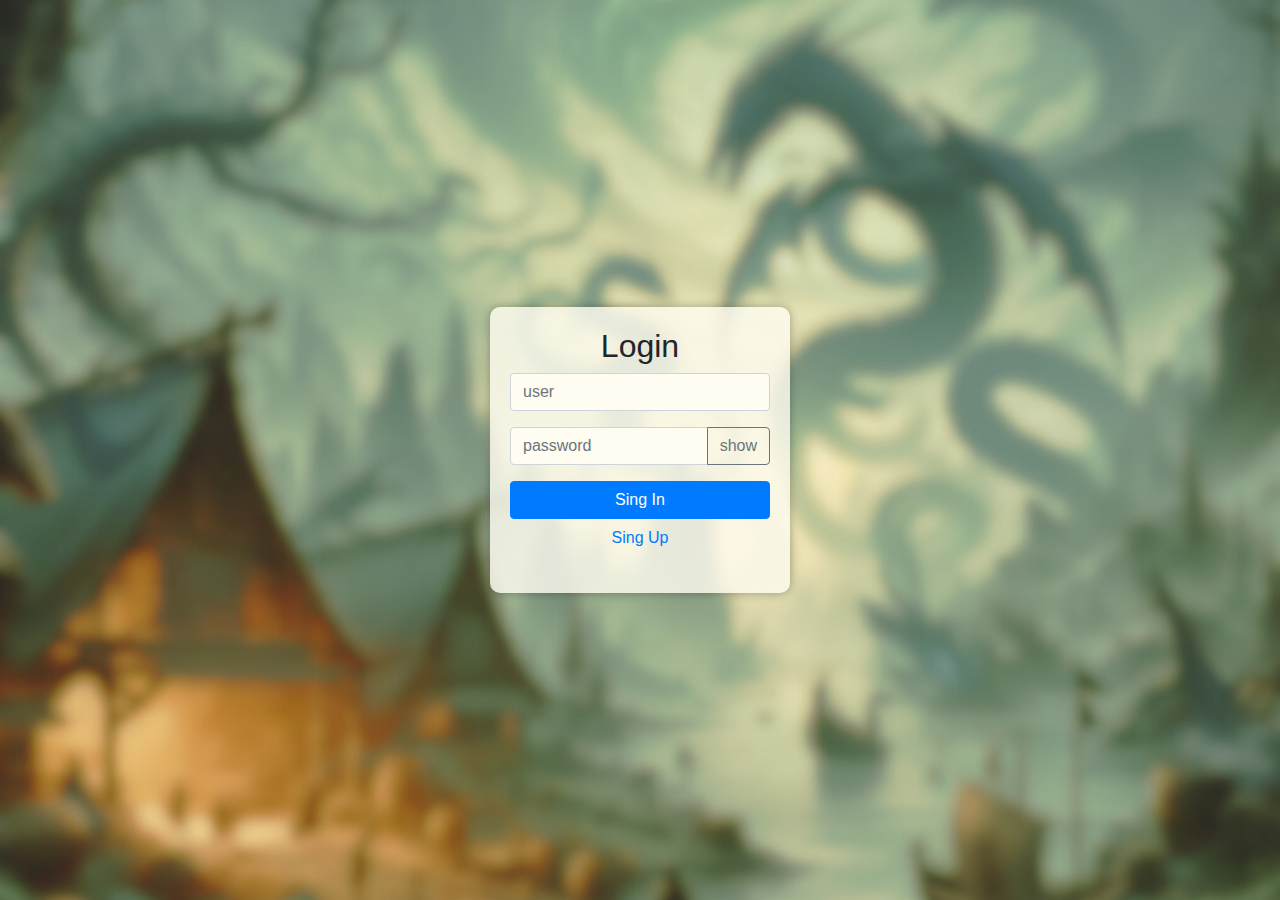
<file: index.html>
<!DOCTYPE html>
<html lang="pt-br">

<head>
    <meta charset="UTF-8">
    <meta name="viewport" content="width=device-width, initial-scale=1.0">
    <link href="https://maxcdn.bootstrapcdn.com/bootstrap/4.5.2/css/bootstrap.min.css" rel="stylesheet">
    <link rel="stylesheet" type="text/css" href="styles.css">
    <title>Login</title>
</head>

<body>

    <div class="login-container">
        <h2>Login</h2>
        <form id="authenticationForm">
            <div class="form-group">
                <input type="text" class="form-control" id="loginField" placeholder="user" required>
            </div>
            <div class="form-group">
                <div class="input-group">
                    <input type="password" class="form-control" id="passwordField" placeholder="password" required>
                    <div class="input-group-append">
                        <button class="btn btn-outline-secondary" type="button" onclick="togglePassword()">show</button>
                    </div>
                </div>
            </div>

            <button type="submit" class="btn btn-primary btn-block">Sing In</button>
            <button type="button" class="btn btn-link" data-toggle="modal" data-target="#createUserModal">Sing
                Up</button>
            <p id="mensagemErro"></p>

        </form>
    </div>

    <div class="modal fade" id="createUserModal" tabindex="-1" role="dialog" aria-labelledby="createUserModalLabel"
        aria-hidden="true">
        <div class="modal-dialog" role="document">
            <div class="modal-content">
                <div class="modal-header">
                    <h5 class="modal-title" id="createUserModalLabel">Register User</h5>
                    <button type="button" class="close" data-dismiss="modal" aria-label="Fechar">
                        <span aria-hidden="true">&times;</span>
                    </button>

                </div>
                <div class="modal-body">
                    <form id="createUserForm">
                        <div id="" class="form-group">
                            <input type="text" class="form-control" id="newUser" placeholder="new user" required>
                        </div>
                        <div class="form-group">
                            <input type="password" class="form-control" id="newPassword" placeholder="new pasword"
                                required>
                        </div>
                        <button type="submit" class="btn btn-primary btn-block">Register</button>
                        <p></p>
                        <p id="mensagemErroPost"></p>

                    </form>
                </div>
            </div>
        </div>
    </div>
    </div>


    <div class="modal fade" id="editJournalModal" tabindex="-1" role="dialog" aria-labelledby="editItemModalLabel"
        aria-hidden="true">
        <div class="modal-dialog" role="document">
            <div class="modal-content">
                <div class="modal-header">
                    <h5 class="modal-title" id="characterModalLabel">Your Journal</h5>
                    <button type="button" class="close" data-dismiss="modal" aria-label="Close">
                        <span aria-hidden="true">×</span>
                    </button>
                </div>
                <div class="modal-body">
                    <form>

                        <div class="mb-3">
                            <textarea class="form-control" id="editJournal"></textarea>
                        </div>

                        <button type="button" class="btn btn-outline-primary">Send</button>

                    </form>
                </div>


                <div class="footer">
                    <p>Made with ♥ by João Rollo</p>
                </div>

                <script src="https://code.jquery.com/jquery-3.5.1.slim.min.js"></script>
                <script src="https://cdn.jsdelivr.net/npm/@popperjs/core@2.9.2/dist/umd/popper.min.js"></script>
                <script src="https://maxcdn.bootstrapcdn.com/bootstrap/4.5.2/js/bootstrap.min.js"></script>
                <script src="scripts.js"></script>

</body>

</html>
</file>
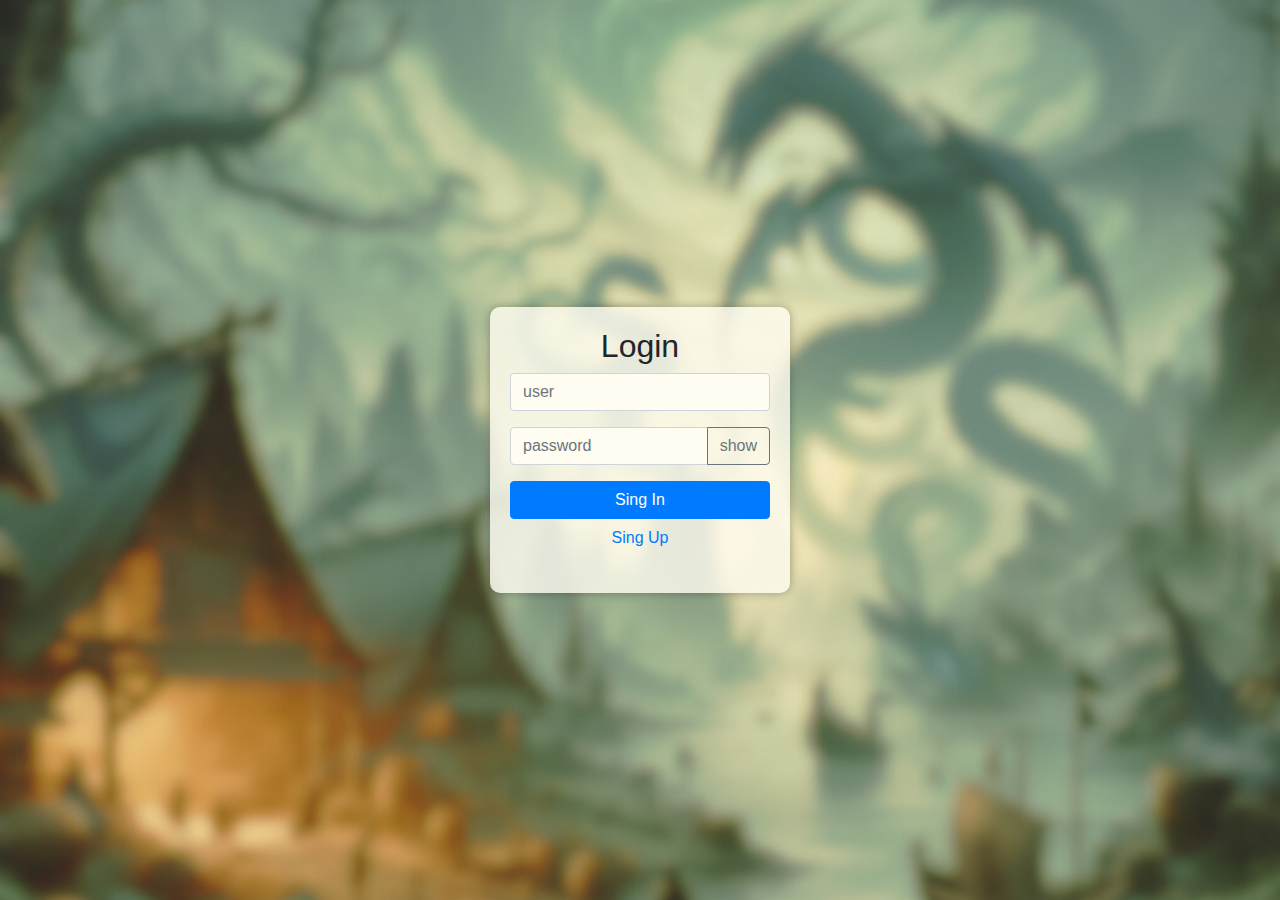
<file: pages/index.html>
<!DOCTYPE html>
<html lang="pt-br">

<head>
    <meta charset="UTF-8">
    <meta name="viewport" content="width=device-width, initial-scale=1.0">
    <link href="https://maxcdn.bootstrapcdn.com/bootstrap/4.5.2/css/bootstrap.min.css" rel="stylesheet">
    <link rel="stylesheet" type="text/css" href="../assets/css/styles.css">
    <title>Login</title>
</head>

<body>

    <div class="login-container">
        <h2>Login</h2>
        <form id="authenticationForm">
            <div class="form-group">
                <input type="text" class="form-control" id="loginField" placeholder="user" required>
            </div>
            <div class="form-group">
                <div class="input-group">
                    <input type="password" class="form-control" id="passwordField" placeholder="password" required>
                    <div class="input-group-append">
                        <button class="btn btn-outline-secondary" type="button" onclick="togglePassword()">show</button>
                    </div>
                </div>
            </div>

            <button type="submit" class="btn btn-primary btn-block">Sing In</button>
            <button type="button" class="btn btn-link" data-toggle="modal" data-target="#createUserModal">Sing
                Up</button>
            <p id="mensagemErro"></p>

        </form>
    </div>

    <div class="modal fade" id="createUserModal" tabindex="-1" role="dialog" aria-labelledby="createUserModalLabel"
        aria-hidden="true">
        <div class="modal-dialog" role="document">
            <div class="modal-content">
                <div class="modal-header">
                    <h5 class="modal-title" id="createUserModalLabel">Register User</h5>
                    <button type="button" class="close" data-dismiss="modal" aria-label="Fechar">
                        <span aria-hidden="true">&times;</span>
                    </button>

                </div>
                <div class="modal-body">
                    <form id="createUserForm">
                        <div id="" class="form-group">
                            <input type="text" class="form-control" id="newUser" placeholder="new user" required>
                        </div>
                        <div class="form-group">
                            <input type="password" class="form-control" id="newPassword" placeholder="new pasword"
                                required>
                        </div>
                        <button type="submit" class="btn btn-primary btn-block">Register</button>
                        <p></p>
                        <p id="mensagemErroPost"></p>

                    </form>
                </div>
            </div>
        </div>
    </div>
    </div>


    <div class="modal fade" id="editJournalModal" tabindex="-1" role="dialog" aria-labelledby="editItemModalLabel"
        aria-hidden="true">
        <div class="modal-dialog" role="document">
            <div class="modal-content">
                <div class="modal-header">
                    <h5 class="modal-title" id="characterModalLabel">Your Journal</h5>
                    <button type="button" class="close" data-dismiss="modal" aria-label="Close">
                        <span aria-hidden="true">×</span>
                    </button>
                </div>
                <div class="modal-body">
                    <form>

                        <div class="mb-3">
                            <textarea class="form-control" id="editJournal"></textarea>
                        </div>

                        <button type="button" class="btn btn-outline-primary">Send</button>

                    </form>
                </div>


                <div class="footer">
                    <p>Made with ♥ by João Rollo</p>
                </div>

                <script src="https://code.jquery.com/jquery-3.5.1.slim.min.js"></script>
                <script src="https://cdn.jsdelivr.net/npm/@popperjs/core@2.9.2/dist/umd/popper.min.js"></script>
                <script src="https://maxcdn.bootstrapcdn.com/bootstrap/4.5.2/js/bootstrap.min.js"></script>
                <script src="../functions/scripts.js"></script>

</body>

</html>
</file>
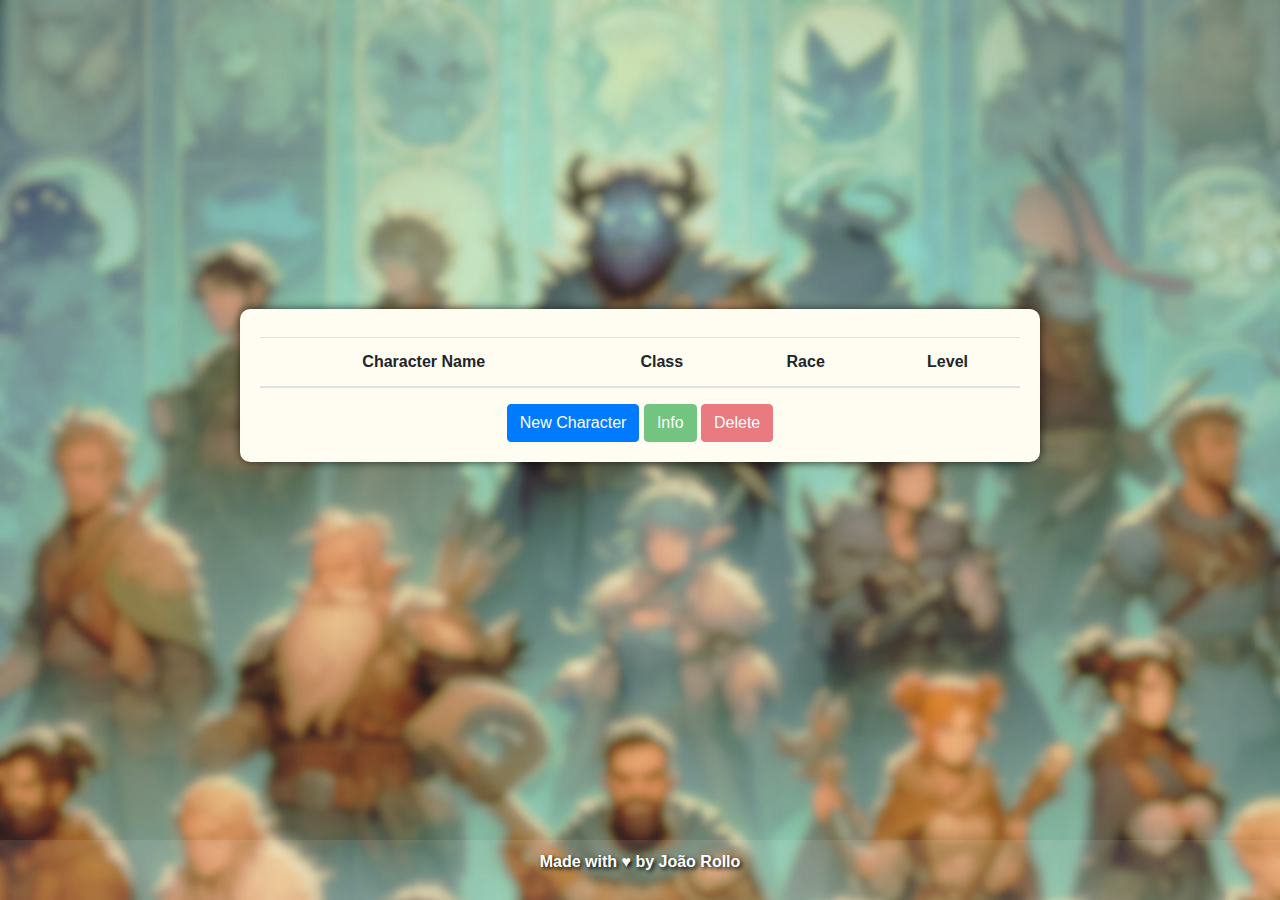
<file: characterList.html>
<!DOCTYPE html>
<html lang="pt-br">

<head>
    <meta charset="UTF-8">
    <meta name="viewport" content="width=device-width, initial-scale=1.0">
    <link href="https://maxcdn.bootstrapcdn.com/bootstrap/4.5.2/css/bootstrap.min.css" rel="stylesheet">
    <link href="/characterList.css" rel="stylesheet">

    <title>Character Manager</title>

</head>

<body>
    <div class="container">
        <div class="table-container">
            <h3></h3>
            <table class="table table-hover " id="characterTable">
                <thead>
                    <tr>
                        <th>Character Name</th>
                        <th>Class</th>
                        <th>Race</th>
                        <th>Level</th>
                    </tr>
                </thead>
                <tbody id="characterTableBody"></tbody>
            </table>
            <div class="text-center">
                <button id="addCharacter" class="btn btn-primary" data-toggle="modal"
                    data-target="#addCharacterModal">New Character</button>
                <button id="infoCharacter" class="btn btn-success">Info</button>
                <button id="deleteCharacter" class="btn btn-danger" onclick="confirmarExclusao()">Delete</button>



            </div>
        </div>
    </div>
    <div class="footer">
        <p>Made with ♥ by João Rollo</p>
    </div>

    <!-- Modal -->
    <div class="modal fade" id="addCharacterModal" tabindex="-1" role="dialog" aria-labelledby="addCharacterModalLabel"
        aria-hidden="true">
        <div class="modal-dialog" role="document">
            <div class="modal-content">
                <div class="modal-header">
                    <h5 class="modal-title" id="characterModalLabel">Create Character</h5>
                    <button type="button" class="close" data-dismiss="modal" aria-label="Close">
                        <span aria-hidden="true">×</span>
                    </button>
                </div>
                <div class="modal-body">
                    <form>
                        <div class="form-group">
                            <label for="characterName">Character Name</label>
                            <input type="text" class="form-control" id="characterName">
                        </div>
                        <div class="form-group">
                            <label for="background">Background</label>
                            <input type="text" class="form-control" id="background">
                        </div>
                        <div class="form-group">
                            <label for="alignment">Alignment</label>
                            <select class="form-control" id="alignment">
                                <option>Lawful Good</option>
                                <option>Neutral Good</option>
                                <option>Chaotic Good</option>
                                <option>Lawful Neutral</option>
                                <option>True Neutral</option>
                                <option>Chaotic Neutral</option>
                                <option>Lawful Evil</option>
                                <option>Neutral Evil</option>
                                <option>Chaotic Evil</option>

                            </select>
                        </div>
                        <div class="form-group">
                            <label for="class">Class</label>
                            <select class="form-control" id="class">
                                <!-- Substitua com as opções de classe de D&D 5ª edição -->
                                <option>Barbarian</option>
                                <option>Bard</option>
                                <option>Warlock</option>
                                <option>Cleric</option>
                                <option>Druid</option>
                                <option>Sorcerer</option>
                                <option>Fighter</option>
                                <option>Rogue</option>
                                <option>Wizard</option>
                                <option>Monk</option>
                                <option>Paladin</option>
                                <option>Ranger</option>




                            </select>
                        </div>
                        <div class="form-group">
                            <label for="race">Race</label>
                            <select class="form-control" id="race">
                                <!-- Substitua com as opções de raça de D&D 5ª edição -->
                                <option>Hill Dwarf</option>
                                <option>Mountain Dwarf</option>
                                <option>High Elf</option>
                                <option>Wood Elf</option>
                                <option>Drow</option>
                                <option>Eladrin</option>
                                <option>Lightfoot Halfling</option>
                                <option>Stout Halfling</option>
                                <option>Dragonborn</option>
                                <option>Forest Gnome</option>
                                <option>Rock Gnome</option>
                                <option>Half-Elf</option>
                                <option>Half-Orc</option>
                                <option>Tiefling</option>

                            </select>
                        </div>
                        <div class="form-group">
                            <label for="level">Level</label>
                            <select class="form-control" id="level">
                                <!-- Opções de 1 a 20 -->
                                <option>1</option>
                                <option>2</option>
                                <option>3</option>
                                <option>4</option>
                                <option>5</option>
                                <option>6</option>
                                <option>7</option>
                                <option>8</option>
                                <option>9</option>
                                <option>10</option>
                                <option>11</option>
                                <option>12</option>
                                <option>13</option>
                                <option>14</option>
                                <option>15</option>
                                <option>16</option>
                                <option>17</option>
                                <option>18</option>
                                <option>19</option>
                                <option>20</option>
                            </select>
                        </div>
                        <p id="mensagemErro"></p>
                    </form>
                </div>
                <div class="modal-footer">
                    <button type="button" class="btn btn-secondary" data-dismiss="modal">Cancel</button>
                    <button id="createCharacterButtton" type="button" class="btn btn-primary">Create</button>
                </div>
            </div>
        </div>
    </div>

    </div>
    <div class="modal fade" id="deleteCharacterModal" tabindex="-1" role="dialog"
        aria-labelledby="deleteCharacterModalLabel" aria-hidden="true"></div>
    <script src="https://code.jquery.com/jquery-3.5.1.slim.min.js"></script>
    <script src="https://cdn.jsdelivr.net/npm/@popperjs/core@2.9.2/dist/umd/popper.min.js"></script>
    <script src="https://maxcdn.bootstrapcdn.com/bootstrap/4.5.2/js/bootstrap.min.js"></script>
    <script src="characterList.js"></script>
</body>

</html>
</file>
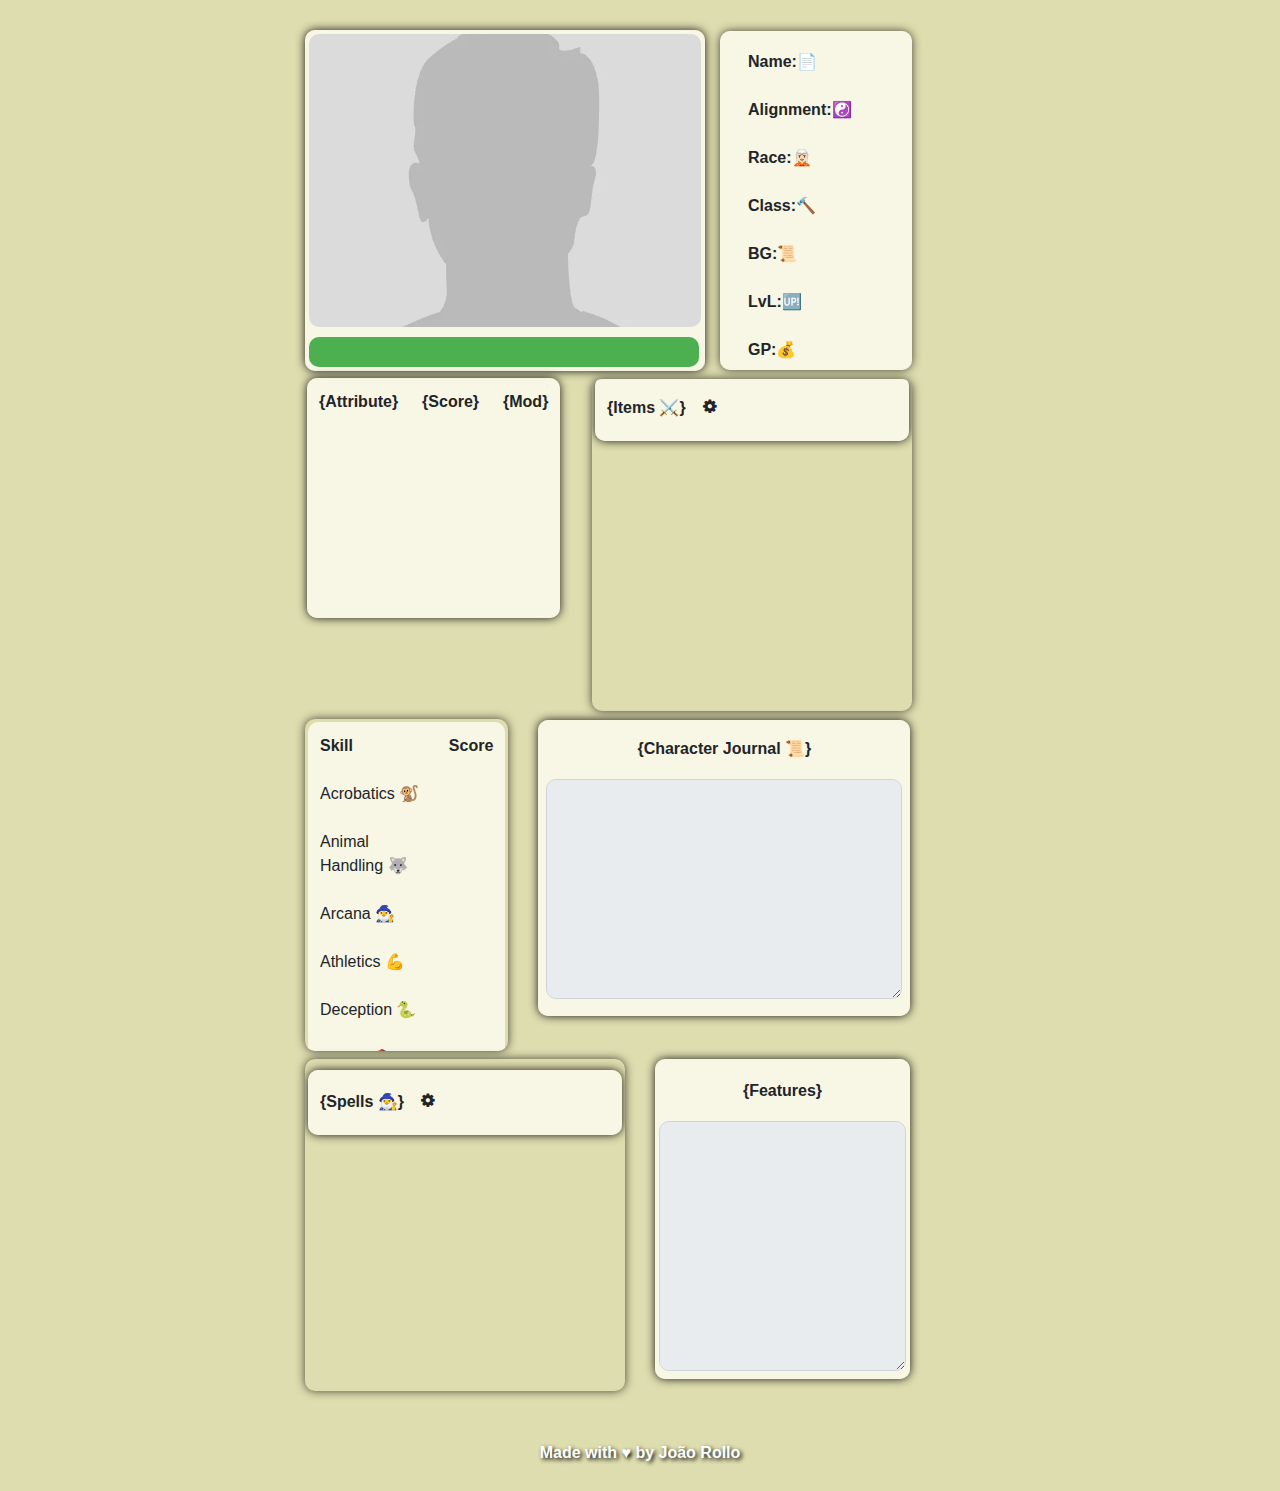
<file: detail.html>
<!DOCTYPE html>
<html lang="en">

<head>
  <meta charset="UTF-8">
  <meta name="viewport" content="width=device-width, initial-scale=1.0">
  <link href="https://maxcdn.bootstrapcdn.com/bootstrap/4.5.2/css/bootstrap.min.css" rel="stylesheet">
  <link href="testeDetail.css" rel="stylesheet">
  <link rel="stylesheet" href="https://cdnjs.cloudflare.com/ajax/libs/font-awesome/4.7.0/css/font-awesome.min.css">


  <title>Character Manager</title>

</head>

<body>

  <div class="container">
    <!-- Imagem and Character informations side by side - first row -->
    <div class="row">
      <div id="imageCharacter" class="character-sheet img-container">

        <!-- Character image -->
        <input type="file" id="inputFile" style="display: none" onchange="uploadFile()">
<img id="fotoPersonagem" src="" alt="Imagem Exemplo" onclick="openFilePicker()">


        <!-- Character life bar -->
        <div id="myProgress">
          <div id="myBar">
            <center>
              <scan id="vida-atual"></scan><strong></strong>
              <scan id="vida-maxima"></scan>
            </center>
          </div>
        </div>
      </div>

      <!-- Character informations -->
      <div id="informations" class="character-sheet div-tabela" data-toggle="modal"
        data-target="#editInformationsModal">
        <h2 class="text-center"></h2>
        <p></p>
        <div class="attribute">
          <label for="strength">Name:📄</label>
          <p id="characterNameProfile"></p>
        </div>

        <div class="attribute">
          <label for="dexterity">Alignment:☯️</label>
          <p id="alignmentProfile"></p>
        </div>

        <div class="attribute">
          <label for="constitution">Race:🧝🏻</label>
          <p id="raceProfile"></p>
        </div>

        <div class="attribute">
          <label for="intelligence">Class:🔨</label>
          <p id="classProfile"></p>
        </div>

        <div class="attribute">
          <label for="wisdom">BG:📜</label>
          <p id="backgroundProfile"></p>
        </div>

        <div class="attribute">
          <label for="charisma">LvL:🆙</label>
          <p id="levelProfile"></p>
        </div>

        <div class="attribute">
          <label for="charisma">GP:💰</label>
          <p id="gpProfile"></p>
        </div>

        <div class="attribute">
          <label for="charisma">AC:🛡️</label>
          <p id="acProfile"></p>
        </div>

        <div class="attribute">
          <label for="charisma">PB:⭐</label>
          <p id="profProfile"></p>
        </div>
      </div>
    </div>



    <!-- Attributes table and Items table side by side - second row -->
    <div class="row">
      <div id="attributeTable" class="col-md-6">

        <!-- Character Attributes -->
        <div class="attributeMod">
          <table id="tableAttributes" class="table table-borderless character-sheet" data-toggle="modal"
            data-target="#editAttributesModal">
            <thead>
              <tr>
                <th>{Attribute}</th>
                <th class="class-score">{Score}</th>
                <th>{Mod}</th>
              </tr>
            </thead>
            <tbody id="attributesTable">
              <!-- Attributes will be inserted here by javascript -->
            </tbody>
          </table>
        </div>


      </div>
      <div class="col-md-6">

        <!-- Character Items -->
        <div id="div-tabela">
          <table class="table table-hover table-borderless character-table div-tabela">
            <thead>
              <tr>
                <th>{Items ⚔️} <button id="addItems" data-toggle="modal" data-target="#addItemModal"
                    class="btn editButton">
                    <i class="fa fa-cog"></i>
                  </button></th>
              </tr>
            </thead>
            <!-- Items will be inserted here by javascript -->
            <tbody id="itemsTableBody"></tbody>
          </table>

        </div>
      </div>
    </div>


        <!-- Skills table and Journal side by side - third row -->

    <div class="row">
      <div class="col-md-4">
        
        <!-- Character Skills -->
        <div id="div-tabela" class="items-container wd-1 div-tabela" data-toggle="modal"
          data-target="#editSkillslModal">
          <table class="table table-borderless">
            <thead>
              <tr>
                <th>Skill</th>
                <th>Score</th>
              </tr>
            </thead>
            <tbody>
              <tr>
                <td>Acrobatics 🐒</td>
                <td id="acrobaticsSkill"></td>
              </tr>
              <tr>
                <td>Animal Handling 🐺</td>
                <td id="animal-handingSkill"></td>
              </tr>
              <tr>
                <td>Arcana 🧙‍♂️</td>
                <td id="arcanaSkill"></td>
              </tr>
              <tr>
                <td>Athletics 💪</td>
                <td id="athleticsSkill"></td>
              </tr>
              <tr>
                <td>Deception 🐍</td>
                <td id="deceptionSkill"></td>
              </tr>
              <tr>
                <td>History 📚</td>
                <td id="histoySkill"></td>
              </tr>
              <tr>
                <td>Insight 💡</td>
                <td id="insightSkill"></td>
              </tr>
              <tr>
                <td>Intimidation 😱</td>
                <td id="intimidationtSkill"></td>
              </tr>
              <tr>
                <td>Investigation 🕵️</td>
                <td id="investigationSkill"></td>
              </tr>
              <tr>
                <td>Medicine ⚕️</td>
                <td id="medicineSkill"></td>
              </tr>
              <tr>
                <td>Nature 🌿</td>
                <td id="natureSkill"></td>
              </tr>
              <tr>
                <td>Perception 🔎</td>
                <td id="perceptionSkill"></td>
              </tr>
              <tr>
                <td>Performance 🎭</td>
                <td id="performanceSkill"></td>
              </tr>
              <tr>
                <td>Persuasion 🗣️</td>
                <td id="persuasionSkill"></td>
              </tr>
              <tr>
                <td>Religion ✝️</td>
                <td id="religionSkill"></td>
              </tr>
              <tr>
                <td>Sleight of Hand 👋</td>
                <td id="sleightSkill"></td>
              </tr>
              <tr>
                <td>Stealth 👥</td>
                <td id="stealthSkill"></td>
              </tr>
              <tr>
                <td>Survival 🔥</td>
                <td id="survivalSkill"></td>
              </tr>
            </tbody>
          </table>

        </div>
      </div>
      <div class="col-md-6">
        <div class="items-container">

          <!-- Character Journal -->
          <div id="journalInfo" class="character-sheet">
            <div class="form-group">
              <p></p>
              <center><label>{Character Journal 📜} </label></center>
              <textarea class="form-control" id="journal" rows="4" readonly data-toggle="modal"
                data-target="#editJournalModal">
              </textarea>
             
            </div>
          </div>
        </div>
      </div>

    </div>
    <div class="row">
      <div class="col-md-6">
        <div id="div-tabela" class="items-container">
          <h4></h4>

          <table class="table table-hover table-borderless character-table">
            <thead>
              <tr>
                <th>{Spells 🧙‍♂️} <button id="" class="btn editButton">
                    <i class="fa fa-cog" id="addSpells" data-toggle="modal" data-target="#addSpellModal"
                    class="btn editButton"></i>
                  </button></th>
              </tr>
            </thead>
            <!-- Dados da tabela serão preenchidos dinamicamente aqui -->
            <tbody id="spellsTableBody"></tbody>
          </table>


        </div>
      </div>
      <div class="col-md-6">
        <div id="featuresInfo" class="character-sheet">
          <div class="form-group">
            <p></p>
            <center><label>{Features} </label></center>
            <textarea class="form-control" id="features" rows="4" readonly data-toggle="modal"
            data-target="#editFeaturesModal">
              </textarea>
            
          </div>
        </div>
      </div>
    </div>
  </div>
  </div>
  </div>



  </div>


  </div>


  <footer>
    <p>Made with ♥ by João Rollo</p>
  </footer>







  <!-- Modal para exibir a descrição -->
  <div class="modal fade" id="descriptionModal" tabindex="-1" role="dialog" aria-labelledby="descriptionModalLabel"
    aria-hidden="true">
    <div class="modal-dialog" role="document">
      <div class="modal-content">
        <div class="modal-header">
          <h5 class="modal-title" id="descriptionModalLabel">Description:</h5>
          <button type="button" class="close" data-dismiss="modal" aria-label="Close">
            <span aria-hidden="true">&times;</span>
          </button>
        </div>
        <div class="modal-body">
          <p id="descriptionContent"></p>
        </div>
        <div class="modal-footer">
          <button type="button" class="btn btn-secondary" data-dismiss="modal">Close</button>
          <button type="button" class="btn btn-danger" onclick="deleteSpell()" data-dismiss="modal">Delete</button>

        </div>

      </div>

    </div>


  </div>

  <div class="modal fade" id="editInformationsModal" tabindex="-1" role="dialog"
    aria-labelledby="addCharacterModalLabel" aria-hidden="true">
    <div class="modal-dialog" role="document">
      <div id="profileEdit" class="modal-content">
        <div class="modal-header">
          <h5 class="modal-title" id="characterModalLabel">Edit</h5>
          <button type="button" class="close" data-dismiss="modal" aria-label="Close">
            <span aria-hidden="true">×</span>
          </button>
        </div>
        <div class="modal-body">
          <form>
            <div class="form-group">
              <label for="characterName">Name: 📄</label>
              <input type="text" class="form-control" id="characterName">
            </div>

            <div class="form-group">
              <label for="alignment">Alignment: ☯️</label>
              <select class="form-control" id="alignment">
                <option>Lawful Good</option>
                <option>Neutral Good</option>
                <option>Chaotic Good</option>
                <option>Lawful Neutral</option>
                <option>True Neutral</option>
                <option>Chaotic Neutral</option>
                <option>Lawful Evil</option>
                <option>Neutral Evil</option>
                <option>Chaotic Evil</option>

              </select>
            </div>
            <div class="form-group">
              <label for="class">Class: 🔨</label>
              <select class="form-control" id="class">
                <option>Barbarian</option>
                <option>Bard</option>
                <option>Warlock</option>
                <option>Cleric</option>
                <option>Druid</option>
                <option>Sorcerer</option>
                <option>Fighter</option>
                <option>Rogue</option>
                <option>Wizard</option>
                <option>Monk</option>
                <option>Paladin</option>
                <option>Ranger</option>
              </select>
            </div>

            <div class="form-group">
              <label for="level">Level: 🆙</label>
              <select class="form-control" id="level">
                <!-- Opções de 1 a 20 -->
                <option>1</option>
                <option>2</option>
                <option>3</option>
                <option>4</option>
                <option>5</option>
                <option>6</option>
                <option>7</option>
                <option>8</option>
                <option>9</option>
                <option>10</option>
                <option>11</option>
                <option>12</option>
                <option>13</option>
                <option>14</option>
                <option>15</option>
                <option>16</option>
                <option>17</option>
                <option>18</option>
                <option>19</option>
                <option>20</option>
              </select>
            </div>

            <div class="form-group">
              <label>Armor Class: 🛡️</label>
              <input type="text" class="form-control" id="ac">
            </div>

            <div class="form-group">
              <label>Gold Pieces: 💰</label>
              <input type="text" class="form-control" id="gp">
            </div>

            <p id="mensagemErro"></p>


          </form>
        </div>
        <div class="modal-footer">
          <button type="button" class="btn btn-secondary" data-dismiss="modal">Cancel</button>
          <button id="editCharacterButton" type="button" class="btn btn-primary">Save</button>
        </div>
      </div>
    </div>
  </div>



  <div class="modal fade" id="addItemModal" tabindex="-1" role="dialog" aria-labelledby="editItemModalLabel"
    aria-hidden="true">
    <div class="modal-dialog" role="document">
      <div class="modal-content">
        <div class="modal-header">
          <h5 class="modal-title" id="characterModalLabel">Add Item</h5>
          <button type="button" class="close" data-dismiss="modal" aria-label="Close">
            <span aria-hidden="true">×</span>
          </button>
        </div>
        <div class="modal-body">
          <form>
            <div class="form-group">
              <label for="characterName">Name:</label>
              <input type="text" class="form-control" id="itemNamePost">
            </div>
            <div class="mb-3">
              <label for="message-text" class="col-form-label">Description:</label>
              <textarea class="form-control" id="descriptionNamePost"></textarea>
            </div>



          </form>
        </div>
        <div class="modal-footer">
          <button type="button" class="btn btn-secondary" data-dismiss="modal">Cancel</button>
          <button id="postItemButton" type="button" class="btn btn-primary">Save</button>
        </div>
      </div>
    </div>
  </div>


  <div class="modal" id="editAttributesModal">
    <div class="modal-dialog">
      <div id="modalAttributtes" class="modal-content">
        <div class="modal-header">
          <h5 class="modal-title">Attributes</h5>
          <button type="button" class="close" data-dismiss="modal">×</button>
        </div>
        <div class="modal-body">
          <p>Strength 💪: <input type="text" id="strEdit" class="square-input"></p>
          <p>Dexterity 🎯: <input type="text" id="dexEdit" class="square-input"></p>
          <p>Constitution 💚: <input type="text" id="constEdit" class="square-input"></p>
          <p>Intelligence 📘: <input type="text" id="intEdit" class="square-input"></p>
          <p>Wisdom ⌛: <input type="text" id="wisEdit" class="square-input"></p>
          <p>Charisma 🎭: <input type="text" id="chaEdit" class="square-input"></p>
          <p>Passive Perception 🔎: <input type="text" id="perEdit" class="square-input"></p>
        </div>
        <div class="modal-footer">
          <button type="button" class="btn btn-secondary" data-dismiss="modal">Close</button>
          <button id="editAttributesButton" type="button" class="btn btn-primary" data-dismiss="modal">Save</button>

        </div>
      </div>
    </div>
  </div>

  <div class="modal fade" id="editJournalModal" tabindex="-1" role="dialog" aria-labelledby="editItemModalLabel"
    aria-hidden="true">
    <div class="modal-dialog" role="document">
      <div id="journal-content" class="modal-content">
        <div class="modal-header">
          <h5 class="modal-title" id="characterModalLabel">Your Journal</h5>
          <button type="button" class="close" data-dismiss="modal" aria-label="Close">
            <span aria-hidden="true">×</span>
          </button>
        </div>
        <div class="modal-body">
          <form>

            <div class="mb-3">
              <textarea class="form-control" id="editJournal"></textarea>
            </div>
          </form>
          <div class="modal-footer">
            <button type="button" class="btn btn-secondary" data-dismiss="modal">Close</button>
            <button type="button" class="btn btn-primary" onclick="fetchPutJournal()" data-dismiss="modal">Save</button>
          </div>
        </div>
      </div>
    </div>
  </div>


  <div class="modal" id="editSkillslModal">
    <div class="modal-dialog">
      <div id="modalAttributtes" class="modal-content">
        <div class="modal-header">
          <h5 class="modal-title">Skills</h5>
          <button type="button" class="close" data-dismiss="modal">×</button>
        </div>
        <div class="modal-body">
          <p>Acrobatics 🐒: <input type="text" id="acrobaticsSkillEdit" class="square-input"></p>
          <p>Animal Handling 🐺: <input type="text" id="animalHandlingSkillEdit" class="square-input"></p>
          <p>Arcana 🧙‍♂️: <input type="text" id="arcanaSkillEdit" class="square-input"></p>
          <p>Athletics 💪: <input type="text" id="athleticsSkillEdit" class="square-input"></p>
          <p>Deception 🐍: <input type="text" id="deceptionSkillEdit" class="square-input"></p>
          <p>History 📚: <input type="text" id="histoySkillEdit" class="square-input"></p>
          <p>Insight 💡: <input type="text" id="insightSkillEdit" class="square-input"></p>
          <p>Intimidation 😱: <input type="text" id="intimidationtSkillEdit" class="square-input"></p>
          <p>Investigation 🕵️: <input type="text" id="investigationSkillEdit" class="square-input"></p>
          <p>Medicine ⚕️: <input type="text" id="medicineSkillEdit" class="square-input"></p>
          <p>Nature 🌿 : <input type="text" id="natureSkillEdit" class="square-input"></p>
          <p>Perception 🔎: <input type="text" id="perceptionSkillEdit" class="square-input"></p>
          <p>Performance 🎭: <input type="text" id="performanceSkillEdit" class="square-input"></p>
          <p>Persuasion 🗣️: <input type="text" id="persuasionSkillEdit" class="square-input"></p>
          <p>Religion ✝️: <input type="text" id="religionSkillEdit" class="square-input"></p>
          <p>Sleight of Hand 👋: <input type="text" id="sleightSkillEdit" class="square-input"></p>
          <p>Stealth 👥: <input type="text" id="stealthSkillEdit" class="square-input"></p>
          <p>Survival 🔥: <input type="text" id="survivalSkillEdit" class="square-input"></p>


        </div>
        <div class="modal-footer">
          <button type="button" class="btn btn-secondary" data-dismiss="modal">Close</button>
          <button id="editSkillsButton" type="button" class="btn btn-primary" onclick="" data-dismiss="modal">Save</button>

        </div>
      </div>
    </div>
  </div>




  <div class="modal fade" id="addSpellModal" tabindex="-1" role="dialog" aria-labelledby="editItemModalLabel"
    aria-hidden="true">
    <div class="modal-dialog" role="document">
      <div class="modal-content">
        <div class="modal-header">
          <h5 class="modal-title" id="characterModalLabel">Add Spell</h5>
          <button type="button" class="close" data-dismiss="modal" aria-label="Close">
            <span aria-hidden="true">×</span>
          </button>
        </div>
        <div class="modal-body">
          <form>
            <div class="form-group">
              <label for="characterName">Name:</label>
              <input type="text" class="form-control" id="SpellNamePost">
            </div>
            <div class="mb-3">
              <label for="message-text" class="col-form-label">Description:</label>
              <textarea class="form-control" id="descriptionSpellPost"></textarea>
            </div>

            <div class="modal-footer">
              <button type="button" class="btn btn-secondary" data-dismiss="modal">Close</button>
              <button id="addSpellButton" type="button" class="btn btn-primary" onclick="fetchAddSpell()" data-dismiss="modal" >Save</button>
    
            </div>
          </div>
        </div>
      </div>
    </div>






      <div class="modal fade" id="editFeaturesModal" tabindex="-1" role="dialog" aria-labelledby="editItemModalLabel"
      aria-hidden="true">
      <div class="modal-dialog" role="document">
        <div id="features-content" class="modal-content">
          <div class="modal-header">
            <h5 class="modal-title" id="characterModalLabel">Features</h5>
            <button type="button" class="close" data-dismiss="modal" aria-label="Close">
              <span aria-hidden="true">×</span>
            </button>
          </div>
          <div class="modal-body">
            <form>
  
              <div class="mb-3">
                <textarea class="form-control" id="editFeatures"></textarea>
              </div>
            </form>
            <div class="modal-footer">
              <button type="button" class="btn btn-secondary" data-dismiss="modal">Close</button>
              <button type="button" class="btn btn-primary" onclick="fetchPutFeatures()" data-dismiss="modal">Save</button>
            </div>
          </div>
        </div>
      </div>
    </div>











            <script src="https://code.jquery.com/jquery-3.5.1.slim.min.js"></script>
            <script src="https://cdn.jsdelivr.net/npm/@popperjs/core@2.9.2/dist/umd/popper.min.js"></script>
            <script src="https://maxcdn.bootstrapcdn.com/bootstrap/4.5.2/js/bootstrap.min.js"></script>
            <script src="detail-get.js"></script>
            <script src="detail-delete.js"></script>
            <script src="detail-put.js"></script>
            <script src="detail-post.js"></script>

</body>

</html>



<!--

Condição
 
skills com PROFICIENCIAS
SALVA GUARDA
BackStory
Imagem personagem


Inspiração
vida maxima/atual
iniciativa
speed

-->
</file>
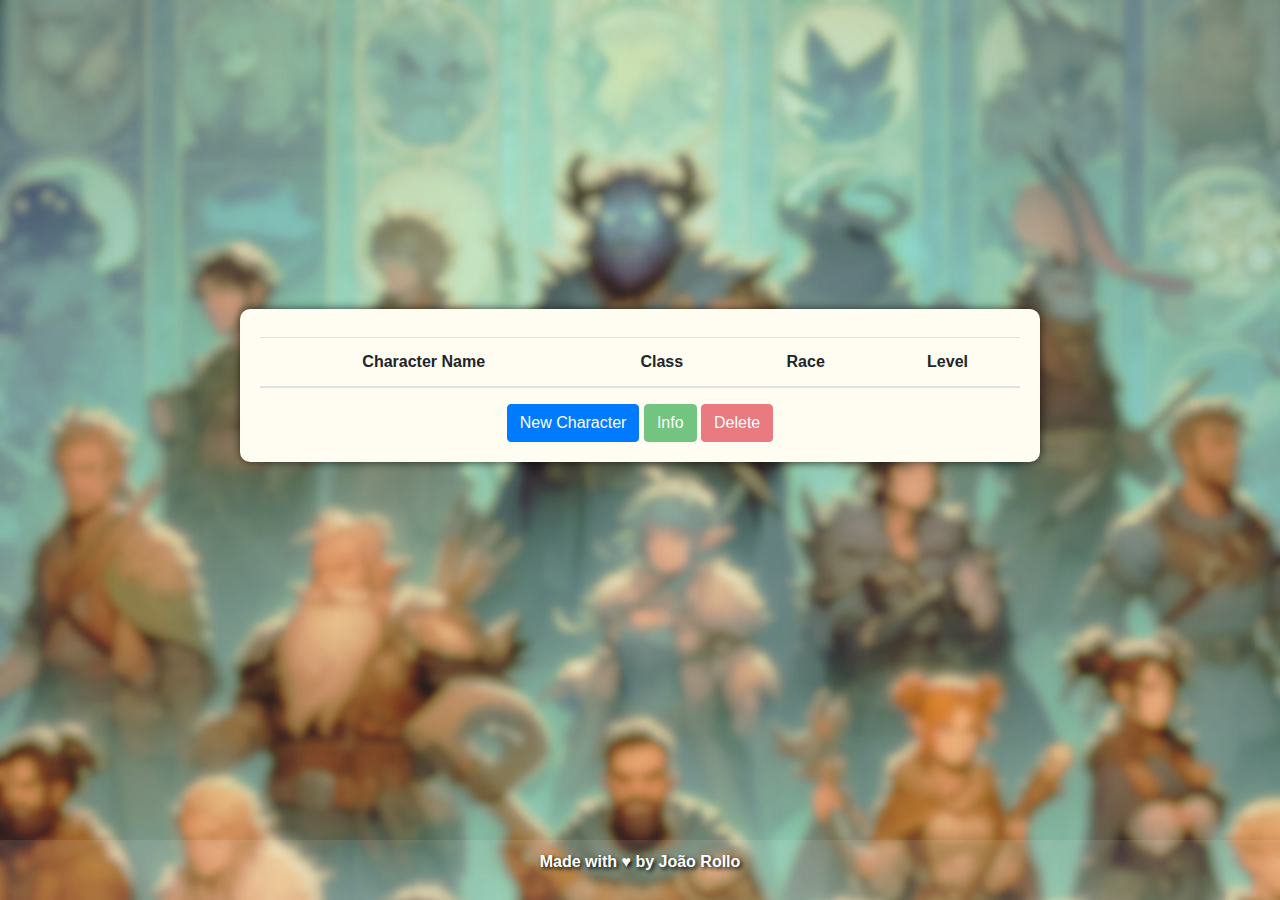
<file: pages/characterList.html>
<!DOCTYPE html>
<html lang="pt-br">

<head>
    <meta charset="UTF-8">
    <meta name="viewport" content="width=device-width, initial-scale=1.0">
    <link href="https://maxcdn.bootstrapcdn.com/bootstrap/4.5.2/css/bootstrap.min.css" rel="stylesheet">
    <link href="../assets/css/characterList.css" rel="stylesheet">

    <title>Character Manager</title>

</head>

<body>
    <div class="container">
        <div class="table-container">
            <h3></h3>
            <table class="table table-hover " id="characterTable">
                <thead>
                    <tr>
                        <th>Character Name</th>
                        <th>Class</th>
                        <th>Race</th>
                        <th>Level</th>
                    </tr>
                </thead>
                <tbody id="characterTableBody"></tbody>
            </table>
            <div class="text-center">
                <button id="addCharacter" class="btn btn-primary" data-toggle="modal"
                    data-target="#addCharacterModal">New Character</button>
                <button id="infoCharacter" class="btn btn-success">Info</button>
                <button id="deleteCharacter" class="btn btn-danger" onclick="confirmarExclusao()">Delete</button>



            </div>
        </div>
    </div>
    <div class="footer">
        <p>Made with ♥ by João Rollo</p>
    </div>

    <!-- Modal -->
    <div class="modal fade" id="addCharacterModal" tabindex="-1" role="dialog" aria-labelledby="addCharacterModalLabel"
        aria-hidden="true">
        <div class="modal-dialog" role="document">
            <div class="modal-content">
                <div class="modal-header">
                    <h5 class="modal-title" id="characterModalLabel">Create Character</h5>
                    <button type="button" class="close" data-dismiss="modal" aria-label="Close">
                        <span aria-hidden="true">×</span>
                    </button>
                </div>
                <div class="modal-body">
                    <form>
                        <div class="form-group">
                            <label for="characterName">Character Name</label>
                            <input type="text" class="form-control" id="characterName">
                        </div>
                        <div class="form-group">
                            <label for="background">Background</label>
                            <input type="text" class="form-control" id="background">
                        </div>
                        <div class="form-group">
                            <label for="alignment">Alignment</label>
                            <select class="form-control" id="alignment">
                                <option>Lawful Good</option>
                                <option>Neutral Good</option>
                                <option>Chaotic Good</option>
                                <option>Lawful Neutral</option>
                                <option>True Neutral</option>
                                <option>Chaotic Neutral</option>
                                <option>Lawful Evil</option>
                                <option>Neutral Evil</option>
                                <option>Chaotic Evil</option>

                            </select>
                        </div>
                        <div class="form-group">
                            <label for="class">Class</label>
                            <select class="form-control" id="class">
                                <!-- Substitua com as opções de classe de D&D 5ª edição -->
                                <option>Barbarian</option>
                                <option>Bard</option>
                                <option>Warlock</option>
                                <option>Cleric</option>
                                <option>Druid</option>
                                <option>Sorcerer</option>
                                <option>Fighter</option>
                                <option>Rogue</option>
                                <option>Wizard</option>
                                <option>Monk</option>
                                <option>Paladin</option>
                                <option>Ranger</option>




                            </select>
                        </div>
                        <div class="form-group">
                            <label for="race">Race</label>
                            <select class="form-control" id="race">
                                <!-- Substitua com as opções de raça de D&D 5ª edição -->
                                <option>Hill Dwarf</option>
                                <option>Mountain Dwarf</option>
                                <option>High Elf</option>
                                <option>Wood Elf</option>
                                <option>Drow</option>
                                <option>Eladrin</option>
                                <option>Lightfoot Halfling</option>
                                <option>Stout Halfling</option>
                                <option>Dragonborn</option>
                                <option>Forest Gnome</option>
                                <option>Rock Gnome</option>
                                <option>Half-Elf</option>
                                <option>Half-Orc</option>
                                <option>Tiefling</option>

                            </select>
                        </div>
                        <div class="form-group">
                            <label for="level">Level</label>
                            <select class="form-control" id="level">
                                <!-- Opções de 1 a 20 -->
                                <option>1</option>
                                <option>2</option>
                                <option>3</option>
                                <option>4</option>
                                <option>5</option>
                                <option>6</option>
                                <option>7</option>
                                <option>8</option>
                                <option>9</option>
                                <option>10</option>
                                <option>11</option>
                                <option>12</option>
                                <option>13</option>
                                <option>14</option>
                                <option>15</option>
                                <option>16</option>
                                <option>17</option>
                                <option>18</option>
                                <option>19</option>
                                <option>20</option>
                            </select>
                        </div>
                        <p id="mensagemErro"></p>
                    </form>
                </div>
                <div class="modal-footer">
                    <button type="button" class="btn btn-secondary" data-dismiss="modal">Cancel</button>
                    <button id="createCharacterButtton" type="button" class="btn btn-primary">Create</button>
                </div>
            </div>
        </div>
    </div>

    </div>
    <div class="modal fade" id="deleteCharacterModal" tabindex="-1" role="dialog"
        aria-labelledby="deleteCharacterModalLabel" aria-hidden="true"></div>
    <script src="https://code.jquery.com/jquery-3.5.1.slim.min.js"></script>
    <script src="https://cdn.jsdelivr.net/npm/@popperjs/core@2.9.2/dist/umd/popper.min.js"></script>
    <script src="https://maxcdn.bootstrapcdn.com/bootstrap/4.5.2/js/bootstrap.min.js"></script>
    <script src="../functions/characterList.js"></script>
</body>

</html>
</file>
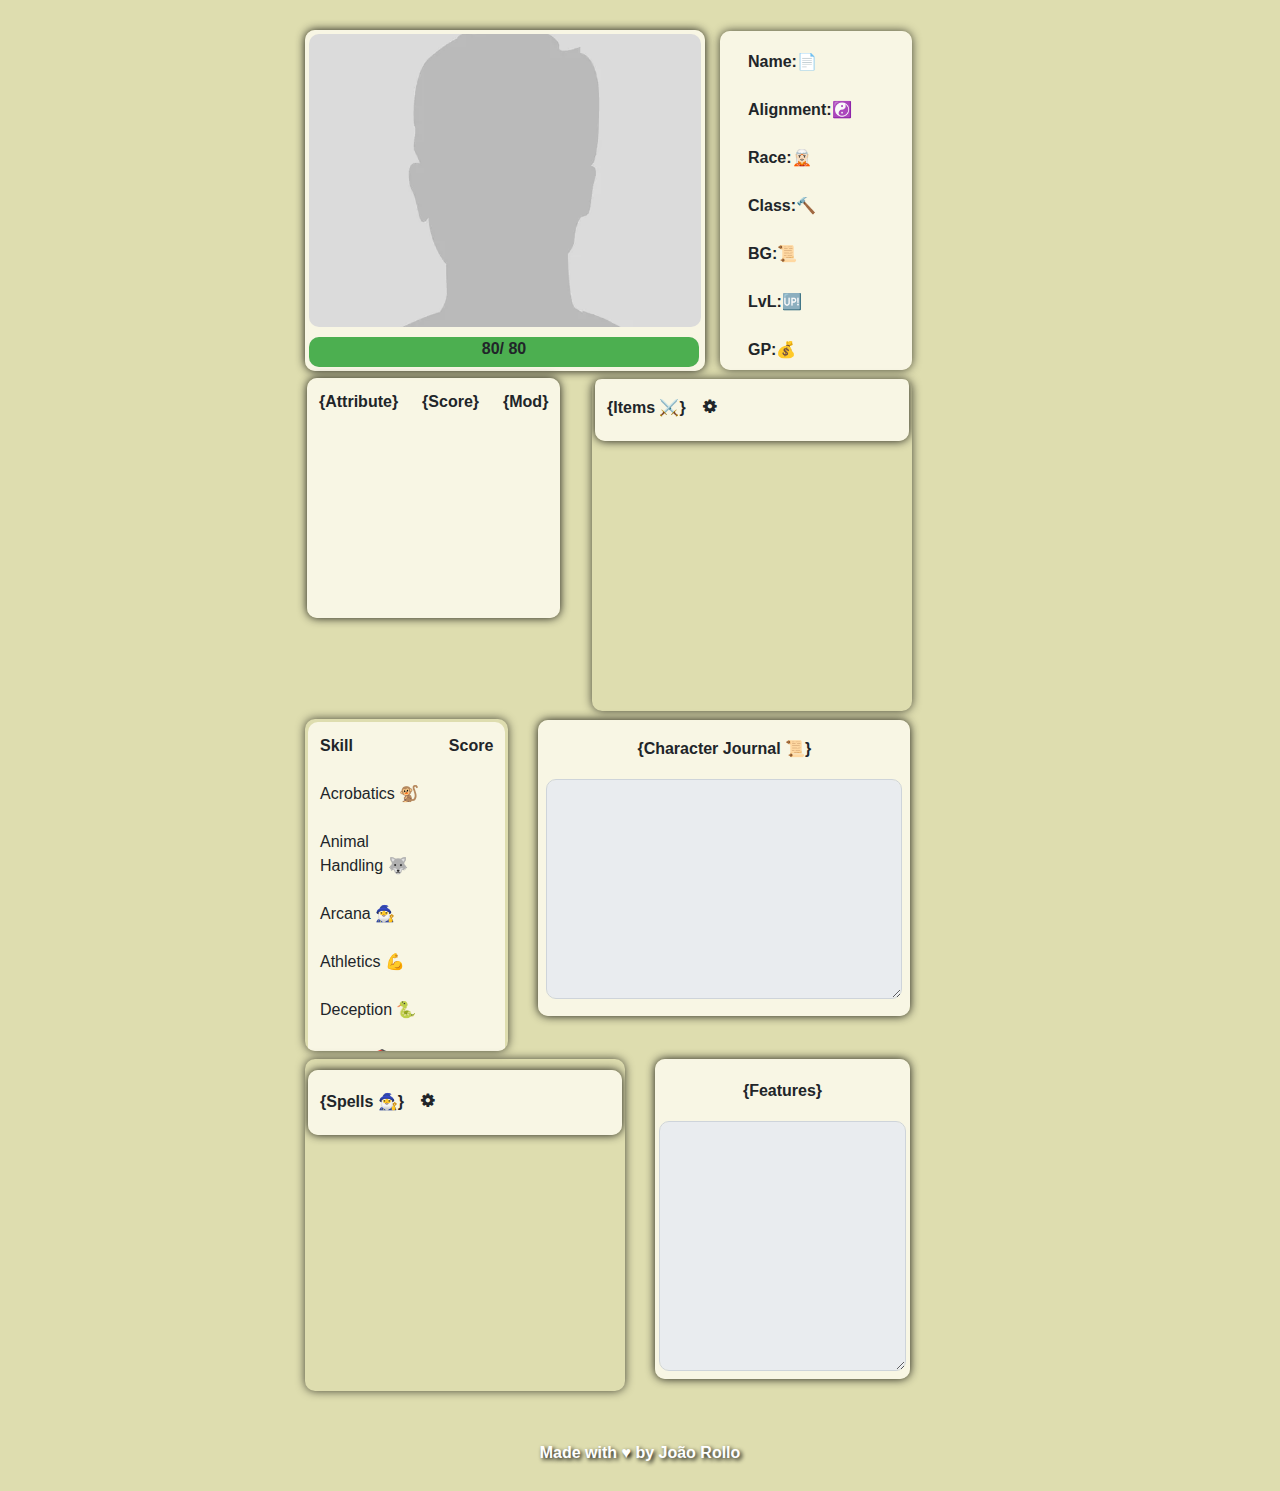
<file: pages/detail.html>
<!DOCTYPE html>
<html lang="en">

<head>
  <meta charset="UTF-8">
  <meta name="viewport" content="width=device-width, initial-scale=1.0">
  <link href="https://maxcdn.bootstrapcdn.com/bootstrap/4.5.2/css/bootstrap.min.css" rel="stylesheet">
  <link href="../assets/css/testeDetail.css" rel="stylesheet">
  <link rel="stylesheet" href="https://cdnjs.cloudflare.com/ajax/libs/font-awesome/4.7.0/css/font-awesome.min.css">


  <title>Character Manager</title>

</head>

<body>

  <div class="container">
    <!-- Imagem and Character informations side by side - first row -->
    <div class="row">
      <div id="imageCharacter" class="character-sheet img-container">

        <!-- Character image -->
        <input type="file" id="inputFile" style="display: none" onchange="uploadFile()">
<img id="fotoPersonagem" src="" alt="Imagem Exemplo" onclick="openFilePicker()">


        <!-- Character life bar -->
        <div id="myProgress">
          <div id="myBar">
            <center>
              <scan id="vida-atual">80</scan><strong>/</strong>
              <scan id="vida-maxima">80</scan>
            </center>
          </div>
        </div>
      </div>

      <!-- Character informations -->
      <div id="informations" class="character-sheet div-tabela" data-toggle="modal"
        data-target="#editInformationsModal">
        <h2 class="text-center"></h2>
        <p></p>
        <div class="attribute">
          <label for="strength">Name:📄</label>
          <p id="characterNameProfile"></p>
        </div>

        <div class="attribute">
          <label for="dexterity">Alignment:☯️</label>
          <p id="alignmentProfile"></p>
        </div>

        <div class="attribute">
          <label for="constitution">Race:🧝🏻</label>
          <p id="raceProfile"></p>
        </div>

        <div class="attribute">
          <label for="intelligence">Class:🔨</label>
          <p id="classProfile"></p>
        </div>

        <div class="attribute">
          <label for="wisdom">BG:📜</label>
          <p id="backgroundProfile"></p>
        </div>

        <div class="attribute">
          <label for="charisma">LvL:🆙</label>
          <p id="levelProfile"></p>
        </div>

        <div class="attribute">
          <label for="charisma">GP:💰</label>
          <p id="gpProfile"></p>
        </div>

        <div class="attribute">
          <label for="charisma">AC:🛡️</label>
          <p id="acProfile"></p>
        </div>

        <div class="attribute">
          <label for="charisma">PB:⭐</label>
          <p id="profProfile"></p>
        </div>
      </div>
    </div>



    <!-- Attributes table and Items table side by side - second row -->
    <div class="row">
      <div id="attributeTable" class="col-md-6">

        <!-- Character Attributes -->
        <div class="attributeMod">
          <table id="tableAttributes" class="table table-borderless character-sheet" data-toggle="modal"
            data-target="#editAttributesModal">
            <thead>
              <tr>
                <th>{Attribute}</th>
                <th class="class-score">{Score}</th>
                <th>{Mod}</th>
              </tr>
            </thead>
            <tbody id="attributesTable">
              <!-- Attributes will be inserted here by javascript -->
            </tbody>
          </table>
        </div>


      </div>
      <div class="col-md-6">

        <!-- Character Items -->
        <div id="div-tabela">
          <table class="table table-hover table-borderless character-table div-tabela">
            <thead>
              <tr>
                <th>{Items ⚔️} <button id="addItems" data-toggle="modal" data-target="#addItemModal"
                    class="btn editButton">
                    <i class="fa fa-cog"></i>
                  </button></th>
              </tr>
            </thead>
            <!-- Items will be inserted here by javascript -->
            <tbody id="itemsTableBody"></tbody>
          </table>

        </div>
      </div>
    </div>


        <!-- Skills table and Journal side by side - third row -->

    <div class="row">
      <div class="col-md-4">
        
        <!-- Character Skills -->
        <div id="div-tabela" class="items-container wd-1 div-tabela" data-toggle="modal"
          data-target="#editSkillslModal">
          <table class="table table-borderless">
            <thead>
              <tr>
                <th>Skill</th>
                <th>Score</th>
              </tr>
            </thead>
            <tbody>
              <tr>
                <td>Acrobatics 🐒</td>
                <td id="acrobaticsSkill"></td>
              </tr>
              <tr>
                <td>Animal Handling 🐺</td>
                <td id="animal-handingSkill"></td>
              </tr>
              <tr>
                <td>Arcana 🧙‍♂️</td>
                <td id="arcanaSkill"></td>
              </tr>
              <tr>
                <td>Athletics 💪</td>
                <td id="athleticsSkill"></td>
              </tr>
              <tr>
                <td>Deception 🐍</td>
                <td id="deceptionSkill"></td>
              </tr>
              <tr>
                <td>History 📚</td>
                <td id="histoySkill"></td>
              </tr>
              <tr>
                <td>Insight 💡</td>
                <td id="insightSkill"></td>
              </tr>
              <tr>
                <td>Intimidation 😱</td>
                <td id="intimidationtSkill"></td>
              </tr>
              <tr>
                <td>Investigation 🕵️</td>
                <td id="investigationSkill"></td>
              </tr>
              <tr>
                <td>Medicine ⚕️</td>
                <td id="medicineSkill"></td>
              </tr>
              <tr>
                <td>Nature 🌿</td>
                <td id="natureSkill"></td>
              </tr>
              <tr>
                <td>Perception 🔎</td>
                <td id="perceptionSkill"></td>
              </tr>
              <tr>
                <td>Performance 🎭</td>
                <td id="performanceSkill"></td>
              </tr>
              <tr>
                <td>Persuasion 🗣️</td>
                <td id="persuasionSkill"></td>
              </tr>
              <tr>
                <td>Religion ✝️</td>
                <td id="religionSkill"></td>
              </tr>
              <tr>
                <td>Sleight of Hand 👋</td>
                <td id="sleightSkill"></td>
              </tr>
              <tr>
                <td>Stealth 👥</td>
                <td id="stealthSkill"></td>
              </tr>
              <tr>
                <td>Survival 🔥</td>
                <td id="survivalSkill"></td>
              </tr>
            </tbody>
          </table>

        </div>
      </div>
      <div class="col-md-6">
        <div class="items-container">

          <!-- Character Journal -->
          <div id="journalInfo" class="character-sheet">
            <div class="form-group">
              <p></p>
              <center><label>{Character Journal 📜} </label></center>
              <textarea class="form-control" id="journal" rows="4" readonly data-toggle="modal"
                data-target="#editJournalModal">
              </textarea>
             
            </div>
          </div>
        </div>
      </div>

    </div>
    <div class="row">
      <div class="col-md-6">
        <div id="div-tabela" class="items-container">
          <h4></h4>

          <table class="table table-hover table-borderless character-table">
            <thead>
              <tr>
                <th>{Spells 🧙‍♂️} <button id="" class="btn editButton">
                    <i class="fa fa-cog" id="addSpells" data-toggle="modal" data-target="#addSpellModal"
                    class="btn editButton"></i>
                  </button></th>
              </tr>
            </thead>
            <!-- Dados da tabela serão preenchidos dinamicamente aqui -->
            <tbody id="spellsTableBody"></tbody>
          </table>


        </div>
      </div>
      <div class="col-md-6">
        <div id="featuresInfo" class="character-sheet">
          <div class="form-group">
            <p></p>
            <center><label>{Features} </label></center>
            <textarea class="form-control" id="features" rows="4" readonly data-toggle="modal"
            data-target="#editFeaturesModal">
              </textarea>
            
          </div>
        </div>
      </div>
    </div>
  </div>
  </div>
  </div>



  </div>


  </div>


  <footer>
    <p>Made with ♥ by João Rollo</p>
  </footer>







  <!-- Modal para exibir a descrição -->
  <div class="modal fade" id="descriptionModal" tabindex="-1" role="dialog" aria-labelledby="descriptionModalLabel"
    aria-hidden="true">
    <div class="modal-dialog" role="document">
      <div class="modal-content">
        <div class="modal-header">
          <h5 class="modal-title" id="descriptionModalLabel">Description:</h5>
          <button type="button" class="close" data-dismiss="modal" aria-label="Close">
            <span aria-hidden="true">&times;</span>
          </button>
        </div>
        <div class="modal-body">
          <p id="descriptionContent"></p>
        </div>
        <div class="modal-footer">
          <button type="button" class="btn btn-secondary" data-dismiss="modal">Close</button>
          <button type="button" class="btn btn-danger" onclick="deleteSpell()" data-dismiss="modal">Delete</button>

        </div>

      </div>

    </div>


  </div>

  <div class="modal fade" id="editInformationsModal" tabindex="-1" role="dialog"
    aria-labelledby="addCharacterModalLabel" aria-hidden="true">
    <div class="modal-dialog" role="document">
      <div id="profileEdit" class="modal-content">
        <div class="modal-header">
          <h5 class="modal-title" id="characterModalLabel">Edit</h5>
          <button type="button" class="close" data-dismiss="modal" aria-label="Close">
            <span aria-hidden="true">×</span>
          </button>
        </div>
        <div class="modal-body">
          <form>
            <div class="form-group">
              <label for="characterName">Name: 📄</label>
              <input type="text" class="form-control" id="characterName">
            </div>

            <div class="form-group">
              <label for="alignment">Alignment: ☯️</label>
              <select class="form-control" id="alignment">
                <option>Lawful Good</option>
                <option>Neutral Good</option>
                <option>Chaotic Good</option>
                <option>Lawful Neutral</option>
                <option>True Neutral</option>
                <option>Chaotic Neutral</option>
                <option>Lawful Evil</option>
                <option>Neutral Evil</option>
                <option>Chaotic Evil</option>

              </select>
            </div>
            <div class="form-group">
              <label for="class">Class: 🔨</label>
              <select class="form-control" id="class">
                <option>Barbarian</option>
                <option>Bard</option>
                <option>Warlock</option>
                <option>Cleric</option>
                <option>Druid</option>
                <option>Sorcerer</option>
                <option>Fighter</option>
                <option>Rogue</option>
                <option>Wizard</option>
                <option>Monk</option>
                <option>Paladin</option>
                <option>Ranger</option>
              </select>
            </div>

            <div class="form-group">
              <label for="level">Level: 🆙</label>
              <select class="form-control" id="level">
                <!-- Opções de 1 a 20 -->
                <option>1</option>
                <option>2</option>
                <option>3</option>
                <option>4</option>
                <option>5</option>
                <option>6</option>
                <option>7</option>
                <option>8</option>
                <option>9</option>
                <option>10</option>
                <option>11</option>
                <option>12</option>
                <option>13</option>
                <option>14</option>
                <option>15</option>
                <option>16</option>
                <option>17</option>
                <option>18</option>
                <option>19</option>
                <option>20</option>
              </select>
            </div>

            <div class="form-group">
              <label>Armor Class: 🛡️</label>
              <input type="text" class="form-control" id="ac">
            </div>

            <div class="form-group">
              <label>Gold Pieces: 💰</label>
              <input type="text" class="form-control" id="gp">
            </div>

            <p id="mensagemErro"></p>


          </form>
        </div>
        <div class="modal-footer">
          <button type="button" class="btn btn-secondary" data-dismiss="modal">Cancel</button>
          <button id="editCharacterButton" type="button" class="btn btn-primary">Save</button>
        </div>
      </div>
    </div>
  </div>



  <div class="modal fade" id="addItemModal" tabindex="-1" role="dialog" aria-labelledby="editItemModalLabel"
    aria-hidden="true">
    <div class="modal-dialog" role="document">
      <div class="modal-content">
        <div class="modal-header">
          <h5 class="modal-title" id="characterModalLabel">Add Item</h5>
          <button type="button" class="close" data-dismiss="modal" aria-label="Close">
            <span aria-hidden="true">×</span>
          </button>
        </div>
        <div class="modal-body">
          <form>
            <div class="form-group">
              <label for="characterName">Name:</label>
              <input type="text" class="form-control" id="itemNamePost">
            </div>
            <div class="mb-3">
              <label for="message-text" class="col-form-label">Description:</label>
              <textarea class="form-control" id="descriptionNamePost"></textarea>
            </div>



          </form>
        </div>
        <div class="modal-footer">
          <button type="button" class="btn btn-secondary" data-dismiss="modal">Cancel</button>
          <button id="postItemButton" type="button" class="btn btn-primary">Save</button>
        </div>
      </div>
    </div>
  </div>


  <div class="modal" id="editAttributesModal">
    <div class="modal-dialog">
      <div id="modalAttributtes" class="modal-content">
        <div class="modal-header">
          <h5 class="modal-title">Attributes</h5>
          <button type="button" class="close" data-dismiss="modal">×</button>
        </div>
        <div class="modal-body">
          <p>Strength 💪: <input type="text" id="strEdit" class="square-input"></p>
          <p>Dexterity 🎯: <input type="text" id="dexEdit" class="square-input"></p>
          <p>Constitution 💚: <input type="text" id="constEdit" class="square-input"></p>
          <p>Intelligence 📘: <input type="text" id="intEdit" class="square-input"></p>
          <p>Wisdom ⌛: <input type="text" id="wisEdit" class="square-input"></p>
          <p>Charisma 🎭: <input type="text" id="chaEdit" class="square-input"></p>
          <p>Passive Perception 🔎: <input type="text" id="perEdit" class="square-input"></p>
        </div>
        <div class="modal-footer">
          <button type="button" class="btn btn-secondary" data-dismiss="modal">Close</button>
          <button id="editAttributesButton" type="button" class="btn btn-primary" data-dismiss="modal">Save</button>

        </div>
      </div>
    </div>
  </div>

  <div class="modal fade" id="editJournalModal" tabindex="-1" role="dialog" aria-labelledby="editItemModalLabel"
    aria-hidden="true">
    <div class="modal-dialog" role="document">
      <div id="journal-content" class="modal-content">
        <div class="modal-header">
          <h5 class="modal-title" id="characterModalLabel">Your Journal</h5>
          <button type="button" class="close" data-dismiss="modal" aria-label="Close">
            <span aria-hidden="true">×</span>
          </button>
        </div>
        <div class="modal-body">
          <form>

            <div class="mb-3">
              <textarea class="form-control" id="editJournal"></textarea>
            </div>
          </form>
          <div class="modal-footer">
            <button type="button" class="btn btn-secondary" data-dismiss="modal">Close</button>
            <button type="button" class="btn btn-primary" onclick="fetchPutJournal()" data-dismiss="modal">Save</button>
          </div>
        </div>
      </div>
    </div>
  </div>


  <div class="modal" id="editSkillslModal">
    <div class="modal-dialog">
      <div id="modalAttributtes" class="modal-content">
        <div class="modal-header">
          <h5 class="modal-title">Skills</h5>
          <button type="button" class="close" data-dismiss="modal">×</button>
        </div>
        <div class="modal-body">
          <p>Acrobatics 🐒: <input type="text" id="acrobaticsSkillEdit" class="square-input"></p>
          <p>Animal Handling 🐺: <input type="text" id="animalHandlingSkillEdit" class="square-input"></p>
          <p>Arcana 🧙‍♂️: <input type="text" id="arcanaSkillEdit" class="square-input"></p>
          <p>Athletics 💪: <input type="text" id="athleticsSkillEdit" class="square-input"></p>
          <p>Deception 🐍: <input type="text" id="deceptionSkillEdit" class="square-input"></p>
          <p>History 📚: <input type="text" id="histoySkillEdit" class="square-input"></p>
          <p>Insight 💡: <input type="text" id="insightSkillEdit" class="square-input"></p>
          <p>Intimidation 😱: <input type="text" id="intimidationtSkillEdit" class="square-input"></p>
          <p>Investigation 🕵️: <input type="text" id="investigationSkillEdit" class="square-input"></p>
          <p>Medicine ⚕️: <input type="text" id="medicineSkillEdit" class="square-input"></p>
          <p>Nature 🌿 : <input type="text" id="natureSkillEdit" class="square-input"></p>
          <p>Perception 🔎: <input type="text" id="perceptionSkillEdit" class="square-input"></p>
          <p>Performance 🎭: <input type="text" id="performanceSkillEdit" class="square-input"></p>
          <p>Persuasion 🗣️: <input type="text" id="persuasionSkillEdit" class="square-input"></p>
          <p>Religion ✝️: <input type="text" id="religionSkillEdit" class="square-input"></p>
          <p>Sleight of Hand 👋: <input type="text" id="sleightSkillEdit" class="square-input"></p>
          <p>Stealth 👥: <input type="text" id="stealthSkillEdit" class="square-input"></p>
          <p>Survival 🔥: <input type="text" id="survivalSkillEdit" class="square-input"></p>


        </div>
        <div class="modal-footer">
          <button type="button" class="btn btn-secondary" data-dismiss="modal">Close</button>
          <button id="editSkillsButton" type="button" class="btn btn-primary" onclick="" data-dismiss="modal">Save</button>

        </div>
      </div>
    </div>
  </div>




  <div class="modal fade" id="addSpellModal" tabindex="-1" role="dialog" aria-labelledby="editItemModalLabel"
    aria-hidden="true">
    <div class="modal-dialog" role="document">
      <div class="modal-content">
        <div class="modal-header">
          <h5 class="modal-title" id="characterModalLabel">Add Spell</h5>
          <button type="button" class="close" data-dismiss="modal" aria-label="Close">
            <span aria-hidden="true">×</span>
          </button>
        </div>
        <div class="modal-body">
          <form>
            <div class="form-group">
              <label for="characterName">Name:</label>
              <input type="text" class="form-control" id="SpellNamePost">
            </div>
            <div class="mb-3">
              <label for="message-text" class="col-form-label">Description:</label>
              <textarea class="form-control" id="descriptionSpellPost"></textarea>
            </div>

            <div class="modal-footer">
              <button type="button" class="btn btn-secondary" data-dismiss="modal">Close</button>
              <button id="addSpellButton" type="button" class="btn btn-primary" onclick="fetchAddSpell()" data-dismiss="modal" >Save</button>
    
            </div>
          </div>
        </div>
      </div>
    </div>






      <div class="modal fade" id="editFeaturesModal" tabindex="-1" role="dialog" aria-labelledby="editItemModalLabel"
      aria-hidden="true">
      <div class="modal-dialog" role="document">
        <div id="features-content" class="modal-content">
          <div class="modal-header">
            <h5 class="modal-title" id="characterModalLabel">Features</h5>
            <button type="button" class="close" data-dismiss="modal" aria-label="Close">
              <span aria-hidden="true">×</span>
            </button>
          </div>
          <div class="modal-body">
            <form>
  
              <div class="mb-3">
                <textarea class="form-control" id="editFeatures"></textarea>
              </div>
            </form>
            <div class="modal-footer">
              <button type="button" class="btn btn-secondary" data-dismiss="modal">Close</button>
              <button type="button" class="btn btn-primary" onclick="fetchPutFeatures()" data-dismiss="modal">Save</button>
            </div>
          </div>
        </div>
      </div>
    </div>











            <script src="https://code.jquery.com/jquery-3.5.1.slim.min.js"></script>
            <script src="https://cdn.jsdelivr.net/npm/@popperjs/core@2.9.2/dist/umd/popper.min.js"></script>
            <script src="https://maxcdn.bootstrapcdn.com/bootstrap/4.5.2/js/bootstrap.min.js"></script>
            <script src="../functions/detail-get.js"></script>
            <script src="../functions/detail-delete.js"></script>
            <script src="../functions/detail-put.js"></script>
            <script src="../functions/detail-post.js"></script>

</body>

</html>



<!--

Condição
 
skills com PROFICIENCIAS
SALVA GUARDA
BackStory
Imagem personagem


Inspiração
vida maxima/atual
iniciativa
speed

-->
</file>
<file: styles.css>
body {
    background: url('/loginiablur1.jpg') no-repeat center center fixed;
    background-size: cover;
    height: 100vh;
    margin: 0;
    display: flex;
    align-items: center;
    justify-content: center;
}

.login-container {
    background: rgb(255, 252, 241,  0.8);
    padding: 20px;
    border-radius: 10px;
    box-shadow: 0 0 10px rgba(0, 0, 0, 0.3);
    width: 300px;
    text-align: center;
}

.footer {
    position: fixed;
    bottom: 0;
    width: 100%;
    text-align: center;
    padding: 10px;
    background-color: rgba(255, 255, 255, 0.8);
}

#mensagemErro{
    color: salmon;
    font-weight: bolder;
}

#mensagemErroPost{
    color: salmon;
    font-weight: bolder;
}

.modal-content{
    background: rgb(255, 252, 241);
}
.form-control{
    background: rgb(255, 252, 241);

}
</file>
<file: assets/css/styles.css>
body {
    background: url('../images/loginiablur1.jpg') no-repeat center center fixed;
    background-size: cover;
    height: 100vh;
    margin: 0;
    display: flex;
    align-items: center;
    justify-content: center;
}

.login-container {
    background: rgb(255, 252, 241, 0.8);
    padding: 20px;
    border-radius: 10px;
    box-shadow: 0 0 10px rgba(0, 0, 0, 0.3);
    width: 300px;
    text-align: center;
}

.footer {
    position: fixed;
    bottom: 0;
    width: 100%;
    text-align: center;
    padding: 10px;
    background-color: rgba(255, 255, 255, 0.8);
}

#mensagemErro{
    color: salmon;
    font-weight: bolder;
}

#mensagemErroPost{
    color: salmon;
    font-weight: bolder;
}

.modal-content{
    background: rgb(255, 252, 241);
}
.form-control{
    background: rgb(255, 252, 241);

}
</file>
<file: characterList.css>
.modal-content {
    background: rgb(255, 252, 241);
}

#mensagemErro{
color: salmon;
font-weight: bolder;
}

body {
    background: url('/testetesteteste.jpg');
    background-size: cover;
    height: 100vh;
    margin: 0;
    display: flex;
    flex-direction: column;
}

.header,
.footer {
    background-color: rgba(255, 255, 255, 0.1);
    padding: 10px;
    text-align: center;
    color: white;
    font-weight: bolder;
    text-shadow: 2px 2px 4px rgb(0, 0, 0);
}

.container {
    flex-grow: 1;
    display: flex;
    justify-content: center;
    align-items: center;
}

.table-container {
    background: rgb(255, 252, 241);
    padding: 20px;
    border-radius: 10px;
    box-shadow: 0 0 10px rgba(0, 0, 0, 0.7);
    width: 75%;
    max-width: 800px;
    margin-top: -70px;
    text-align: center;
}

.table-hover tbody tr:hover,
.table-hover tbody tr.row-hovered,
.table-hover tbody tr.row-clicked {
    background-color: #c0c0c0;
    cursor: pointer;
    transition: background-color 0.3s ease;
}
</file>
<file: testeDetail.css>
body {
    /* background: url('../images/testetesteteste.jpg'); */
    background-size: cover;
    height: 100vh;
         background-color:RGB(222, 221, 175)

     /* background-color: aliceblue;  */
    /* background-color:rgb(51, 57, 63) */
  }

  .container {
    max-width: 700px;
    margin-top: 30px;
  }




  .character-sheet {
    background: rgba(255, 252, 241, 0.795);
    border-radius: 10px;
    box-shadow: 0 0 10px rgba(0, 0, 0, 0.9);
    padding: 4px;
    width: 00px;
    margin-left: 15px;
    min-height: 240px;
    width: 100%;
    height: 100%;
  }



  .character-sheet img {
    width: 100%;
    height: 100%;
    object-fit: cover;
    max-height: 293px;
    padding: 100;
    border-radius: 10px;



  }



  .attribute {
    margin-bottom: 10px;
  }

  .attribute label {
    font-weight: bold;
    display: inline-block;
    width: 100px;
  }

  .attribute span {
    display: inline-block;
    width: 50px;
    text-align: center;
  }

  .container {
    min-height: 200px;
  }

  #informations {
    width: 192px;
    padding-left: 28px; 
    height: 339px;
    margin-top: 1px;
    max-height: none;
    cursor:pointer;

  }
  #informations label{
 
    cursor:pointer;

  }

  

  #imageCharacter {
    width: 400px;
    
  }

  table{
    background: rgba(255, 252, 241, 0.795);
    border-radius: 10px;
    
    
 }

 td{
  cursor: pointer;

 }

    footer {
          background-color: rgba(255, 255, 255,0);
          padding: 10px;
          margin-top: 40px;
          text-align: center;
          color: white;
          font-weight: bolder;
          text-shadow: 2px 2px 4px rgb(0, 0, 0);
      }

    #atributosInfo{
      width: 200px;
      padding: 6px;
      padding-left: 20px;
      padding-top: 15px;
      margin-left: 0px;

    }
#journalInfo{
width: 372px;
margin: 0;
padding: 8px;
min-height: 280px;
max-height: 2800px;
padding-top: 1px;
margin-top: 9px;
padding-bottom: 1px;
}

#journal{
height: 160px;
max-height: 220px;
min-height: 220px;
cursor: pointer;

}
label{
font-weight: bold;
}

.form-control{
border-radius: 10px;
margin-top: 10px;
}

.fa{
margin-bottom: 8px;
margin-right: 10px;
padding: 0px;
}

.editButton:focus {
box-shadow: none;
}

.attributeMod{
margin-top: 7px;
width: 100px  ;
}

.div-tabela{
padding: 3px;
margin-top: -6px;
max-height: 300px;
overflow: scroll;
border-radius: 10px;
overflow-x: hidden;
box-shadow: 0 0 10px rgba(0, 0, 0, 0.7);
}

#div-tabela{
padding: 3px;

max-height: 300px;
overflow: scroll;
border-radius: 10px;
overflow-x: hidden;
box-shadow: 0 0 10px rgba(0, 0, 0, 0.7);
min-height: 332px;
margin-top: 8px;
padding-top: -100;
}



::-webkit-scrollbar {
  width: 0px;  /* Remove scrollbar space */
  background: transparent;  /* Optional: just make scrollbar invisible */
}


.character-table{
background: rgba(255, 252, 241, 0.795);
    border-radius: 10px;
    box-shadow: 0 0 10px rgba(0, 0, 0, 0.9);
    padding: 4px;
    width: 00px;
    margin-right: 50px;
    width: 100%;
    height: 100%;
    
}

#attributeTable{
/* background-color: black; */
margin-right: -50px;
margin-left: -13px;
}

#featuresInfo{
margin-top: 8px;
margin-left: 0px;
border-radius: 10px;
width: 255px;
max-height: 320px;

}

#myProgress {
          width: 100%;
          background-color: #ddd;
          max-width: 390px;
          border-radius: 10px;


      }

      #myBar {
          width: 100%;
          height: 30px;
          background-color: #4CAF50;
          max-width: 390px;
          margin-top: 10px;
          border-radius: 10px;
      }

      #tableAttributes{
        width: 190x;
        cursor: pointer;
      }

      .class-attributes{
        font-weight: bolder;
        text-align:left;
      }

      .class-score{
        text-align:start;
        margin-bottom: 2px;
        
      }

      #vida-maxima{          font-weight: bold;
}
      #vida-atual{
        font-weight: bold;
       
      }

      .modal-content{
        border-radius: 10px;
        border: none;
      }

      .square-input {
        border-radius: 10px;
        max-width: 40px;
        border: none;
        background-color: rgba(121, 134, 134, 0.274);   
        text-align: center;
 }


 #modalAttributtes{
  width: 300px;
  margin-left: 90px;
 }
 

 #profileEdit{
  max-width: 400px;
  margin-left: 30px;
 }

 #editJournal{
  min-height: 600px;

  font-style: italic;
 }

 #journal-content{
  margin-left: -22px;
 }

 #features{
  height: 250px;
  max-height: 250px;
  min-height: 250px;
  cursor: pointer;

 }

 #editFeatures{
  min-height: 600px;

 }

 #fileInput {
  display: none; /* Esconde o input file padrão */
}
</file>
<file: assets/css/characterList.css>
.modal-content {
    background: rgb(255, 252, 241);
}

#mensagemErro{
color: salmon;
font-weight: bolder;
}

body {
    background: url('../images/testetesteteste.jpg');
    background-size: cover;
    height: 100vh;
    margin: 0;
    display: flex;
    flex-direction: column;
}

.header,
.footer {
    background-color: rgba(255, 255, 255, 0.1);
    padding: 10px;
    text-align: center;
    color: white;
    font-weight: bolder;
    text-shadow: 2px 2px 4px rgb(0, 0, 0);
}

.container {
    flex-grow: 1;
    display: flex;
    justify-content: center;
    align-items: center;
}

.table-container {
    background: rgb(255, 252, 241);
    padding: 20px;
    border-radius: 10px;
    box-shadow: 0 0 10px rgba(0, 0, 0, 0.7);
    width: 75%;
    max-width: 800px;
    margin-top: -70px;
    text-align: center;
}

.table-hover tbody tr:hover,
.table-hover tbody tr.row-hovered,
.table-hover tbody tr.row-clicked {
    background-color: #c0c0c0;
    cursor: pointer;
    transition: background-color 0.3s ease;
}
</file>
<file: assets/css/testeDetail.css>
body {
    /* background: url('../images/testetesteteste.jpg'); */
    background-size: cover;
    height: 100vh;
         background-color:RGB(222, 221, 175)

     /* background-color: aliceblue;  */
    /* background-color:rgb(51, 57, 63) */
  }

  .container {
    max-width: 700px;
    margin-top: 30px;
  }




  .character-sheet {
    background: rgba(255, 252, 241, 0.795);
    border-radius: 10px;
    box-shadow: 0 0 10px rgba(0, 0, 0, 0.9);
    padding: 4px;
    width: 00px;
    margin-left: 15px;
    min-height: 240px;
    width: 100%;
    height: 100%;
  }



  .character-sheet img {
    width: 100%;
    height: 100%;
    object-fit: cover;
    max-height: 293px;
    padding: 100;
    border-radius: 10px;



  }



  .attribute {
    margin-bottom: 10px;
  }

  .attribute label {
    font-weight: bold;
    display: inline-block;
    width: 100px;
  }

  .attribute span {
    display: inline-block;
    width: 50px;
    text-align: center;
  }

  .container {
    min-height: 200px;
  }

  #informations {
    width: 192px;
    padding-left: 28px; 
    height: 339px;
    margin-top: 1px;
    max-height: none;
    cursor:pointer;

  }
  #informations label{
 
    cursor:pointer;

  }

  

  #imageCharacter {
    width: 400px;
    
  }

  table{
    background: rgba(255, 252, 241, 0.795);
    border-radius: 10px;
    
    
 }

 td{
  cursor: pointer;

 }

    footer {
          background-color: rgba(255, 255, 255,0);
          padding: 10px;
          margin-top: 40px;
          text-align: center;
          color: white;
          font-weight: bolder;
          text-shadow: 2px 2px 4px rgb(0, 0, 0);
      }

    #atributosInfo{
      width: 200px;
      padding: 6px;
      padding-left: 20px;
      padding-top: 15px;
      margin-left: 0px;

    }
#journalInfo{
width: 372px;
margin: 0;
padding: 8px;
min-height: 280px;
max-height: 2800px;
padding-top: 1px;
margin-top: 9px;
padding-bottom: 1px;
}

#journal{
height: 160px;
max-height: 220px;
min-height: 220px;
cursor: pointer;

}
label{
font-weight: bold;
}

.form-control{
border-radius: 10px;
margin-top: 10px;
}

.fa{
margin-bottom: 8px;
margin-right: 10px;
padding: 0px;
}

.editButton:focus {
box-shadow: none;
}

.attributeMod{
margin-top: 7px;
width: 100px  ;
}

.div-tabela{
padding: 3px;
margin-top: -6px;
max-height: 300px;
overflow: scroll;
border-radius: 10px;
overflow-x: hidden;
box-shadow: 0 0 10px rgba(0, 0, 0, 0.7);
}

#div-tabela{
padding: 3px;

max-height: 300px;
overflow: scroll;
border-radius: 10px;
overflow-x: hidden;
box-shadow: 0 0 10px rgba(0, 0, 0, 0.7);
min-height: 332px;
margin-top: 8px;
padding-top: -100;
}



::-webkit-scrollbar {
  width: 0px;  /* Remove scrollbar space */
  background: transparent;  /* Optional: just make scrollbar invisible */
}


.character-table{
background: rgba(255, 252, 241, 0.795);
    border-radius: 10px;
    box-shadow: 0 0 10px rgba(0, 0, 0, 0.9);
    padding: 4px;
    width: 00px;
    margin-right: 50px;
    width: 100%;
    height: 100%;
    
}

#attributeTable{
/* background-color: black; */
margin-right: -50px;
margin-left: -13px;
}

#featuresInfo{
margin-top: 8px;
margin-left: 0px;
border-radius: 10px;
width: 255px;
max-height: 320px;

}

#myProgress {
          width: 100%;
          background-color: #ddd;
          max-width: 390px;
          border-radius: 10px;


      }

      #myBar {
          width: 100%;
          height: 30px;
          background-color: #4CAF50;
          max-width: 390px;
          margin-top: 10px;
          border-radius: 10px;
      }

      #tableAttributes{
        width: 190x;
        cursor: pointer;
      }

      .class-attributes{
        font-weight: bolder;
        text-align:left;
      }

      .class-score{
        text-align:start;
        margin-bottom: 2px;
        
      }

      #vida-maxima{          font-weight: bold;
}
      #vida-atual{
        font-weight: bold;
       
      }

      .modal-content{
        border-radius: 10px;
        border: none;
      }

      .square-input {
        border-radius: 10px;
        max-width: 40px;
        border: none;
        background-color: rgba(121, 134, 134, 0.274);   
        text-align: center;
 }


 #modalAttributtes{
  width: 300px;
  margin-left: 90px;
 }
 

 #profileEdit{
  max-width: 400px;
  margin-left: 30px;
 }

 #editJournal{
  min-height: 600px;

  font-style: italic;
 }

 #journal-content{
  margin-left: -22px;
 }

 #features{
  height: 250px;
  max-height: 250px;
  min-height: 250px;
  cursor: pointer;

 }

 #editFeatures{
  min-height: 600px;

 }

 #fileInput {
  display: none; /* Esconde o input file padrão */
}
</file>
